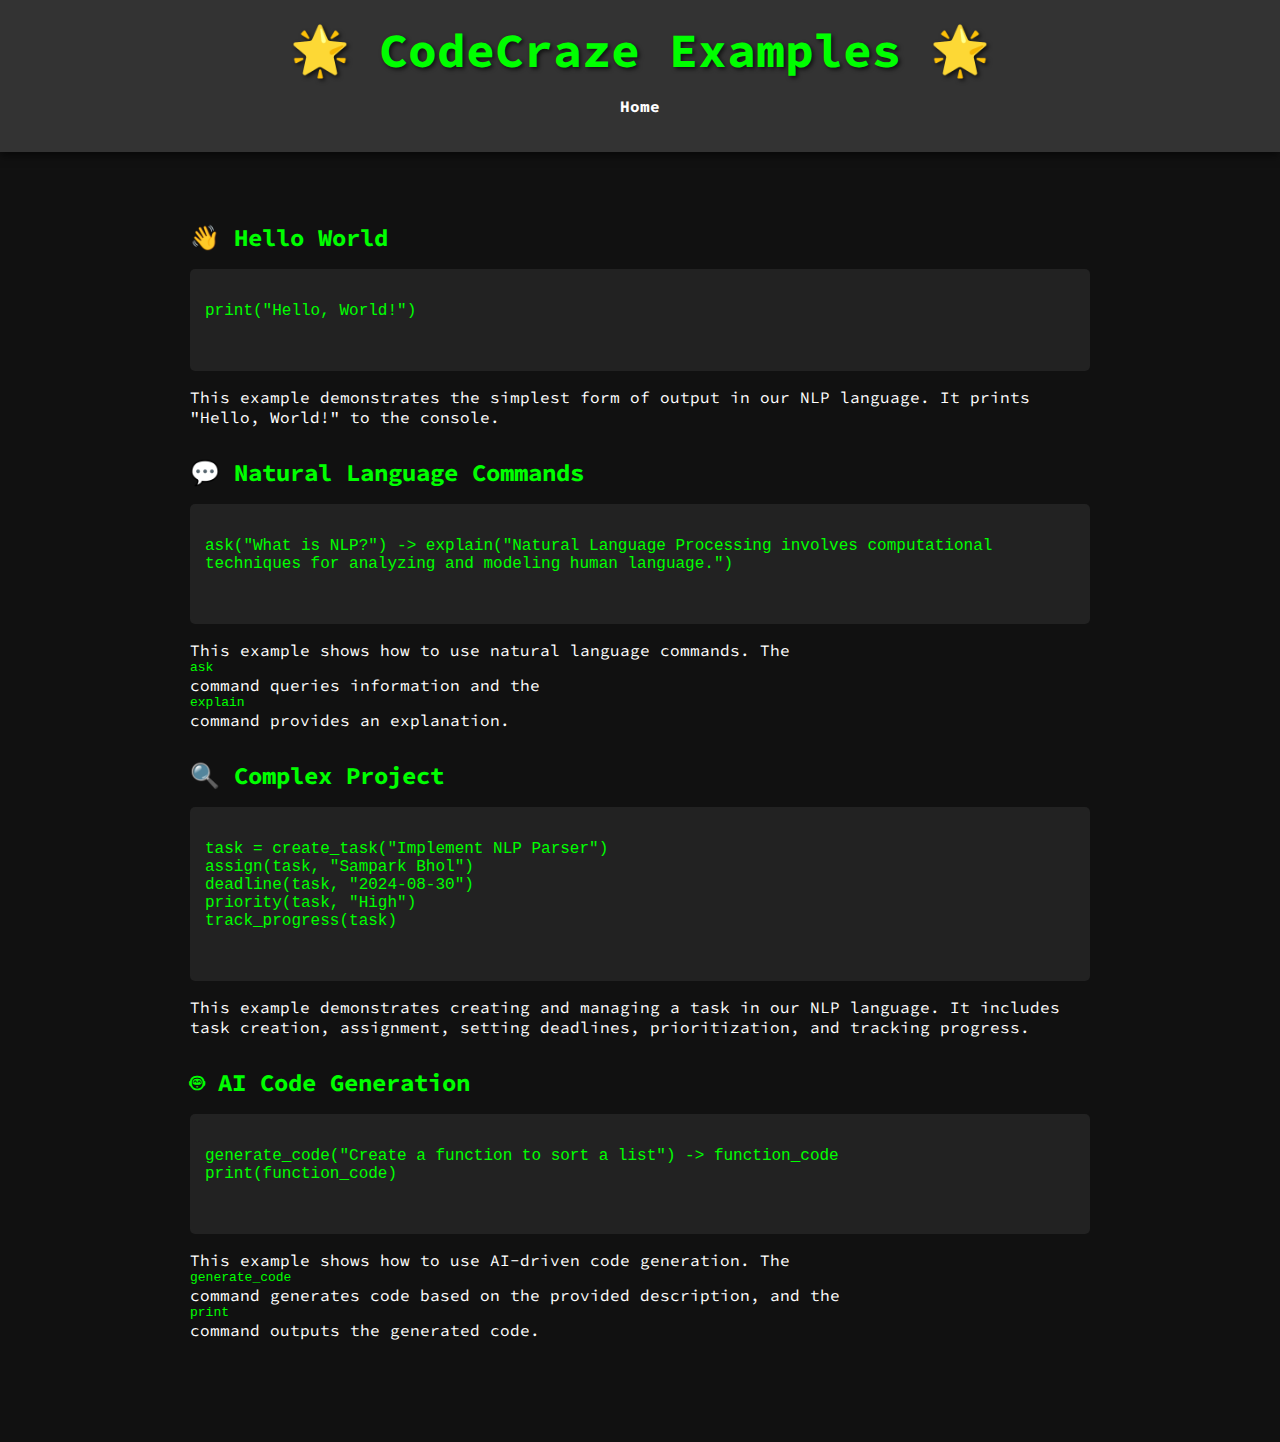
<file: examples/examples.html>
<!DOCTYPE html>
<html lang="en">
<head>
    <meta charset="UTF-8">
    <meta name="viewport" content="width=device-width, initial-scale=1.0">
    <title>CodeCraze - Examples</title>
    <link rel="stylesheet" href="../style.css">
    <style>
        body {
            background: #111;
            color: #fff;
            font-family: 'Source Code Pro', monospace;
        }

        header {
            background: #333;
            padding: 20px;
            text-align: center;
        }

        header h1 {
            margin: 0;
            color: #0f0;
        }

        nav ul {
            list-style: none;
            padding: 0;
        }

        nav ul li {
            display: inline;
            margin: 0 15px;
        }

        nav ul li a {
            color: #fff;
            text-decoration: none;
            font-weight: bold;
        }

        .example-wrapper {
            max-width: 900px;
            margin: 0 auto;
            padding: 50px;
        }

        .example {
            margin-bottom: 30px;
        }

        .example h2 {
            color: #0f0;
            margin-bottom: 10px;
        }

        pre {
            background: #222;
            padding: 15px;
            border-radius: 5px;
            white-space: pre-wrap;
            word-wrap: break-word;
            font-size: 1rem;
        }

        code {
            display: block;
            color: #0f0;
        }
    </style>
</head>
<body>
    <header>
        <h1>🌟 CodeCraze Examples 🌟</h1>
        <nav>
            <ul>
                <li><a href="../index.html">Home</a></li>
            </ul>
        </nav>
    </header>

    <section class="example-wrapper">
        <div class="example">
            <h2>👋 Hello World</h2>
            <pre>
<code>
print("Hello, World!")
</code>
            </pre>
            <p>This example demonstrates the simplest form of output in our NLP language. It prints "Hello, World!" to the console.</p>
        </div>
        <div class="example">
            <h2>💬 Natural Language Commands</h2>
            <pre>
<code>
ask("What is NLP?") -> explain("Natural Language Processing involves computational techniques for analyzing and modeling human language.")
</code>
            </pre>
            <p>This example shows how to use natural language commands. The <code>ask</code> command queries information and the <code>explain</code> command provides an explanation.</p>
        </div>
        <div class="example">
            <h2>🔍 Complex Project</h2>
            <pre>
<code>
task = create_task("Implement NLP Parser")
assign(task, "Sampark Bhol")
deadline(task, "2024-08-30")
priority(task, "High")
track_progress(task)
</code>
            </pre>
            <p>This example demonstrates creating and managing a task in our NLP language. It includes task creation, assignment, setting deadlines, prioritization, and tracking progress.</p>
        </div>
        <div class="example">
            <h2>🤖 AI Code Generation</h2>
            <pre>
<code>
generate_code("Create a function to sort a list") -> function_code
print(function_code)
</code>
            </pre>
            <p>This example shows how to use AI-driven code generation. The <code>generate_code</code> command generates code based on the provided description, and the <code>print</code> command outputs the generated code.</p>
        </div>
    </section>
</body>
</html>
</file>
<file: style.css>
@import url('https://fonts.googleapis.com/css2?family=Source+Code+Pro:wght@400;600&display=swap');
@import url('https://cdnjs.cloudflare.com/ajax/libs/animate.css/4.1.1/animate.min.css');

body {
    font-family: 'Source Code Pro', monospace;
    background: linear-gradient(to right, #6a11cb, #2575fc);
    color: #ffffff;
    margin: 0;
    padding: 0;
}

header {
    text-align: center;
    padding: 20px;
    background: #1b1212;
    box-shadow: 0 4px 8px rgba(0, 0, 0, 0.5);
}

header h1 {
    margin: 0;
    font-size: 3rem;
    color: #0f0;
    text-shadow: 2px 2px 4px rgba(0, 0, 0, 0.7);
}

nav ul {
    list-style: none;
    padding: 0;
}

nav ul li {
    display: inline;
    margin: 0 15px;
}

nav ul li a {
    color: #fff;
    text-decoration: none;
    font-weight: bold;
    transition: color 0.3s ease;
}

nav ul li a:hover {
    color: #0f0;
}

.section {
    padding: 50px;
    margin: 20px auto;
    max-width: 900px;
    background: rgba(255, 255, 255, 0.1);
    border-radius: 10px;
    position: relative;
    box-shadow: 0 4px 8px rgba(0, 0, 0, 0.3);
}

.section h2 {
    text-align: center;
    font-size: 2.5rem;
    margin-bottom: 20px;
    color: #0f0;
}

#typing-animation {
    text-align: center;
}

.developer-name {
    font-size: 4rem;
    font-weight: bold;
    color: rgb(231, 243, 70);
    animation: typing 4s steps(40, end) infinite, blink-caret 0.75s step-end infinite;
    white-space: nowrap;
    overflow: hidden;
    border-right: 3px solid #fff;
    display: inline-block;
}

.about-text {
    font-size: 1.2rem; /* Adjusted text size */
    margin-top: 30px;
    line-height: 1.6;
    color: #ddd;
    font-family: 'Source Code Pro', monospace; /* Professional coder font */
}

.playground-wrapper {
    display: flex;
    flex-direction: column;
    align-items: center;
}

textarea#code-input {
    width: 100%;
    height: 250px;
    font-family: 'Source Code Pro', monospace;
    font-size: 1.1rem;
    padding: 15px;
    border-radius: 5px;
    border: none;
    margin-bottom: 20px;
    background: #222;
    color: #fff;
    resize: none;
    box-shadow: 0 4px 8px rgba(0, 0, 0, 0.3);
}

button.btn {
    background: #0f0;
    color: #333;
    padding: 15px 30px;
    border-radius: 5px;
    border: none;
    cursor: pointer;
    font-size: 1.2rem;
    box-shadow: 0 4px 8px rgba(0, 0, 0, 0.3);
    transition: background 0.3s ease, transform 0.2s ease;
}

button.btn:hover {
    background: #fff;
    color: #333;
    transform: scale(1.05);
}

pre#output {
    width: 100%;
    padding: 15px;
    background: #333;
    color: #fff;
    border-radius: 5px;
    white-space: pre-wrap;
    word-wrap: break-word;
    font-size: 1.1rem;
    min-height: 120px;
    box-shadow: 0 4px 8px rgba(0, 0, 0, 0.3);
}

footer {
    text-align: center;
    padding: 20px;
    background: #222;
}

footer p {
    margin: 0;
    font-size: 1rem;
}

@keyframes typing {
    from { width: 0; }
    to { width: 100%; }
}

@keyframes blink-caret {
    from, to { border-color: transparent; }
    50% { border-color: #fff; }
}
</file>
